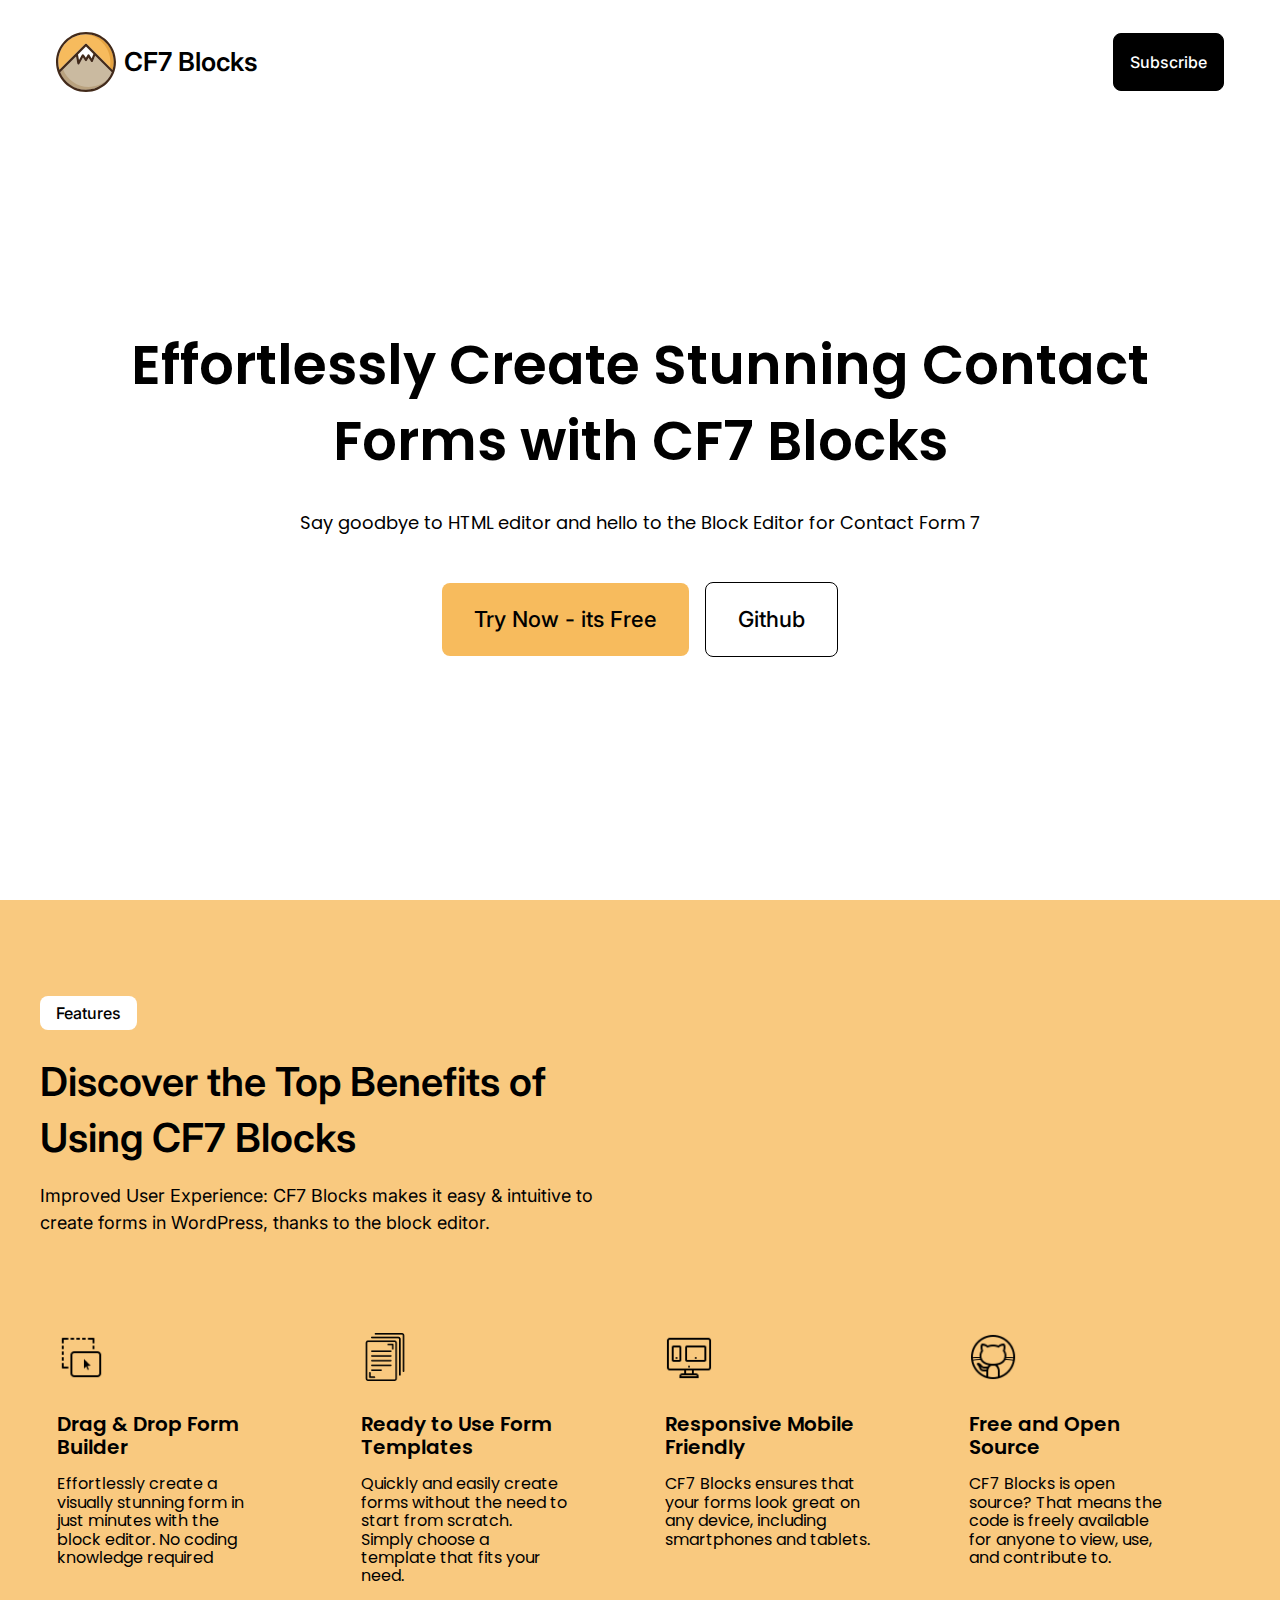
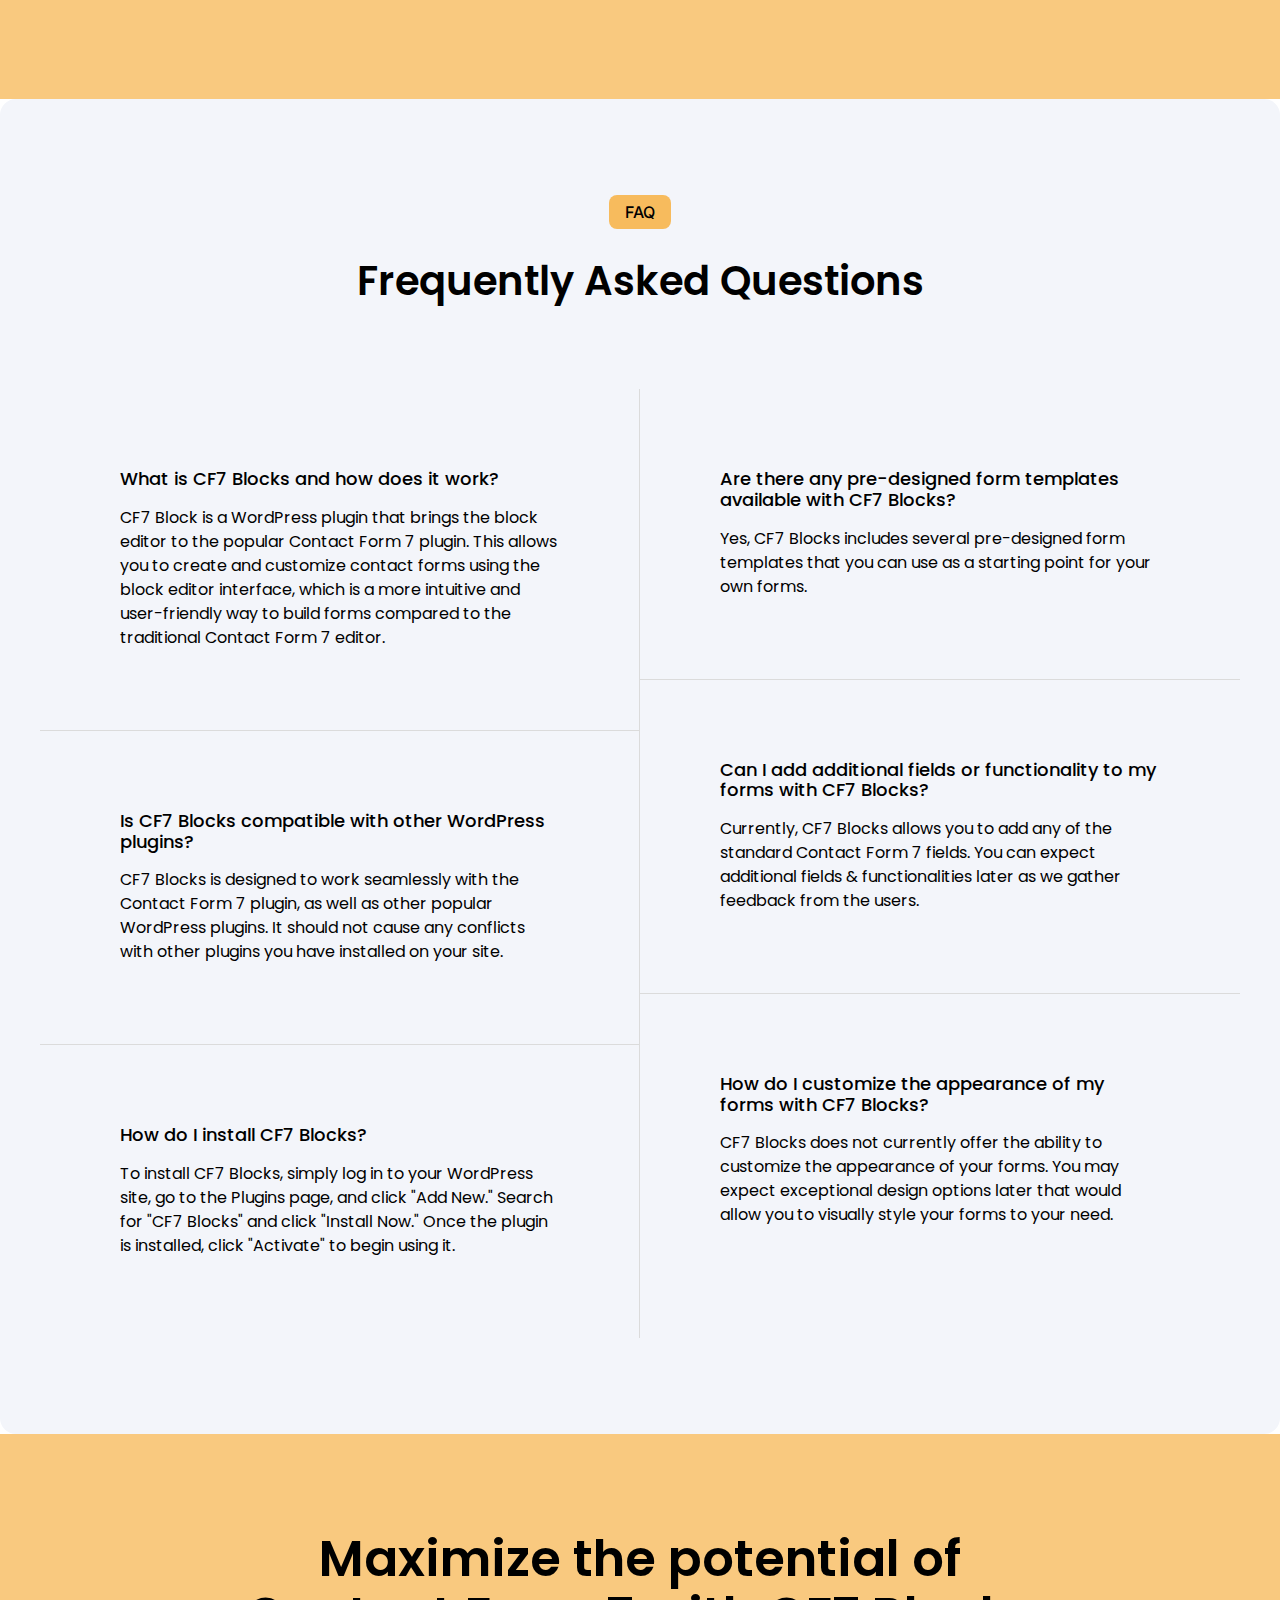
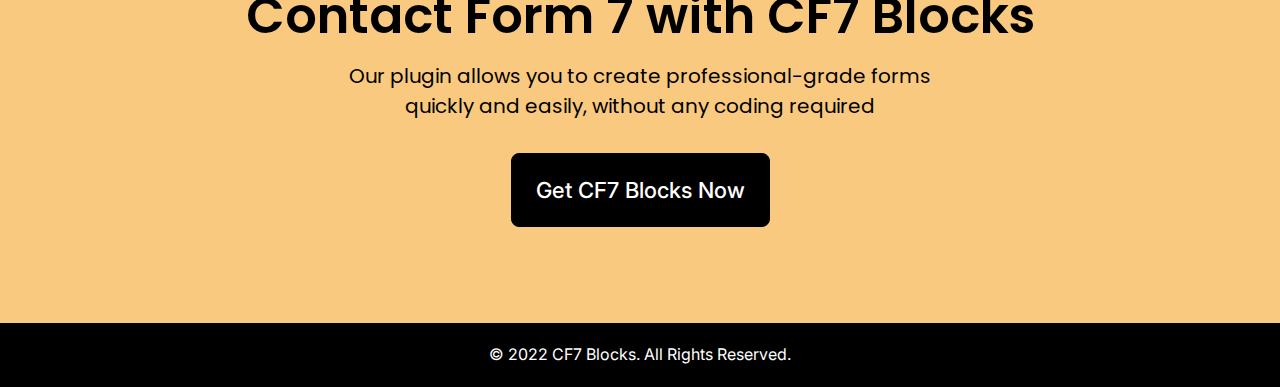
<file: index.html>
<!DOCTYPE html>
<html lang="en">
  <head>
    <title>Effortlessly Create Stunning Contact Forms with CF7 Blocks</title>
    <meta
      name="description"
      content="CF7 Blocks brings the power of the WordPress block editor to Contact Form 7, making it easier than ever to create beautiful, customizable forms."
    />
    <meta
      property="og:title"
      content="Effortlessly Create Stunning Contact Forms with CF7 Blocks"
    />
    <meta
      property="og:description"
      content="CF7 Blocks brings the power of the WordPress block editor to Contact Form 7, making it easier than ever to create beautiful, customizable forms."
    />
    <meta
      property="og:image"
      content="https://aheioqhobo.cloudimg.io/v7/_playground-bucket-v2.teleporthq.io_/4eb46935-3400-482b-acaf-88d9db2297cb/23dca542-71e3-4e73-a5f7-d6ef49ba2487?org_if_sml=1"
    />
    <meta name="viewport" content="width=device-width, initial-scale=1.0" />
    <meta charset="utf-8" />
    <meta property="twitter:card" content="summary_large_image" />

    <style data-tag="reset-style-sheet">
      html {  line-height: 1.15;}body {  margin: 0;}* {  box-sizing: border-box;  border-width: 0;  border-style: solid;}p,li,ul,pre,div,h1,h2,h3,h4,h5,h6,figure,blockquote,figcaption {  margin: 0;  padding: 0;}button {  background-color: transparent;}button,input,optgroup,select,textarea {  font-family: inherit;  font-size: 100%;  line-height: 1.15;  margin: 0;}button,select {  text-transform: none;}button,[type="button"],[type="reset"],[type="submit"] {  -webkit-appearance: button;}button::-moz-focus-inner,[type="button"]::-moz-focus-inner,[type="reset"]::-moz-focus-inner,[type="submit"]::-moz-focus-inner {  border-style: none;  padding: 0;}button:-moz-focus,[type="button"]:-moz-focus,[type="reset"]:-moz-focus,[type="submit"]:-moz-focus {  outline: 1px dotted ButtonText;}a {  color: inherit;  text-decoration: inherit;}input {  padding: 2px 4px;}img {  display: block;}html { scroll-behavior: smooth  }
    </style>
    <style data-tag="default-style-sheet">
      html {
        font-family: Inter;
        font-size: 16px;
      }

      body {
        font-weight: 400;
        font-style:normal;
        text-decoration: none;
        text-transform: none;
        letter-spacing: normal;
        line-height: 1.15;
        color: var(--dl-color-gray-black);
        background-color: var(--dl-color-gray-white);

      }
    </style>
    <link
      rel="shortcut icon"
      href="public/playground_assets/cf7blocks1.svg"
      type="icon/png"
      sizes="32x32"
    />
    <link
      rel="stylesheet"
      href="https://fonts.googleapis.com/css2?family=Poppins:ital,wght@0,100;0,200;0,300;0,400;0,500;0,600;0,700;0,800;0,900;1,100;1,200;1,300;1,400;1,500;1,600;1,700;1,800;1,900&amp;display=swap"
      data-tag="font"
    />
    <link
      rel="stylesheet"
      href="https://fonts.googleapis.com/css2?family=Inter:wght@100;200;300;400;500;600;700;800;900&amp;display=swap"
      data-tag="font"
    />
    <!--This is the head section-->
    <!-- <style> ... </style> -->
    <link rel="stylesheet" href="./style.css" />
  </head>
  <body>
    <div>
      <link href="./home.css" rel="stylesheet" />

      <div class="home-container">
        <div class="home-header">
          <div class="home-heading">
            <nav class="home-navbar">
              <div class="home-desktop">
                <div class="home-main">
                  <div class="home-branding">
                    <div class="home-container1">
                      <img
                        alt="image"
                        src="public/playground_assets/cf7blocks.svg"
                        class="home-image"
                      />
                      <span class="home-text">CF7 Blocks</span>
                    </div>
                  </div>
                  <a
                    href="https://cf7blocks.substack.com/"
                    target="_blank"
                    rel="noreferrer noopener"
                    class="home-link link"
                  >
                    Subscribe
                  </a>
                </div>
              </div>
            </nav>
          </div>
          <div class="home-hero">
            <h1 class="home-title">
              <span>
                Effortlessly Create Stunning Contact Forms with CF7 Blocks
              </span>
              <br />
            </h1>
            <p class="home-caption">
              <span>
                Say goodbye to HTML editor and hello to the Block Editor for
                Contact Form 7
              </span>
              <br />
            </p>
            <div class="home-hero-buttons">
              <a
                href="https://wordpress.org/plugins/cf7-blocks"
                target="_blank"
                rel="noreferrer noopener"
                class="home-link1 button hero-btn"
              >
                <span>Try Now - its Free</span>
              </a>
              <a
                href="https://github.com/CakeWP/contact-form-7-blocks"
                target="_blank"
                rel="noreferrer noopener"
                class="home-link2 button"
              >
                <span>Github</span>
              </a>
            </div>
          </div>
        </div>
        <div class="home-features">
          <div class="home-content">
            <div class="home-header1">
              <div class="home-tag">
                <span class="home-text07">Features</span>
              </div>
              <div class="home-heading1">
                <h2 class="home-text08">
                  Discover the Top Benefits of Using CF7 Blocks
                </h2>
                <p class="home-text09">
                  Improved User Experience: CF7 Blocks makes it easy &amp;
                  intuitive to create forms in WordPress, thanks to the block
                  editor.
                </p>
              </div>
            </div>
            <div class="home-feature-list">
              <div class="home-feature">
                <img
                  alt="image"
                  src="public/playground_assets/icons8-drag-and-drop-100-1200w.png"
                  class="home-image1"
                />
                <div class="home-content1">
                  <h3 class="home-title01">Drag &amp; Drop Form Builder</h3>
                  <p class="home-description">
                    Effortlessly create a visually stunning form in just minutes
                    with the block editor. No coding knowledge required
                  </p>
                </div>
              </div>
              <div class="home-feature1">
                <img
                  alt="image"
                  src="public/playground_assets/icons8-files-58-1200w.png"
                  class="home-image2"
                />
                <div class="home-content2">
                  <h3 class="home-title02">Ready to Use Form Templates</h3>
                  <p class="home-description01">
                    Quickly and easily create forms without the need to start
                    from scratch. Simply choose a template that fits your need.
                  </p>
                </div>
              </div>
              <div class="home-feature2">
                <img
                  alt="image"
                  src="public/playground_assets/icons8-responsive-100-1200w.png"
                  class="home-image3"
                />
                <div class="home-content3">
                  <h3 class="home-title03">Responsive Mobile Friendly</h3>
                  <p class="home-description02">
                    CF7 Blocks ensures that your forms look great on any device,
                    including smartphones and tablets.
                  </p>
                </div>
              </div>
              <div class="home-feature3">
                <img
                  alt="image"
                  src="public/playground_assets/icons8-github-100-1200w.png"
                  class="home-image4"
                />
                <div class="home-content4">
                  <h3 class="home-title04">Free and Open Source</h3>
                  <p class="home-description03">
                    CF7 Blocks is open source? That means the code is freely
                    available for anyone to view, use, and contribute to.&nbsp;
                  </p>
                </div>
              </div>
            </div>
          </div>
        </div>
        <div class="home-f-a-q">
          <div class="home-content5">
            <div class="home-header2">
              <div class="home-tag1">
                <span class="home-text10">
                  <span>FAQ</span>
                  <br />
                </span>
              </div>
              <div class="home-heading2">
                <h2 class="home-text13">Frequently Asked Questions</h2>
              </div>
            </div>
            <div class="home-rows">
              <div class="home-column">
                <div class="Question">
                  <span class="home-title05">
                    What is CF7 Blocks and how does it work?
                  </span>
                  <span class="home-description04">
                    CF7 Block is a WordPress plugin that brings the block editor
                    to the popular Contact Form 7 plugin. This allows you to
                    create and customize contact forms using the block editor
                    interface, which is a more intuitive and user-friendly way
                    to build forms compared to the traditional Contact Form 7
                    editor.
                  </span>
                </div>
                <div class="Question">
                  <span class="home-title06">
                    <span>
                      Is CF7 Blocks compatible with other WordPress plugins?
                    </span>
                    <br />
                    <span></span>
                  </span>
                  <span class="home-description05">
                    <span>
                      CF7 Blocks is designed to work seamlessly with the Contact
                      Form 7 plugin, as well as other popular WordPress plugins.
                      It should not cause any conflicts with other plugins you
                      have installed on your site.
                    </span>
                    <br />
                    <span></span>
                  </span>
                </div>
                <div class="home-question2 Question">
                  <span class="home-title07">
                    <span>How do I install CF7 Blocks?</span>
                    <br />
                    <span></span>
                  </span>
                  <span class="home-description06">
                    <span>
                      To install CF7 Blocks, simply log in to your WordPress
                      site, go to the Plugins page, and click "Add New." Search
                      for "CF7 Blocks" and click "Install Now." Once the plugin
                      is installed, click "Activate" to begin using it.
                    </span>
                    <br />
                  </span>
                </div>
              </div>
              <div class="home-column1">
                <div class="home-question3 Question">
                  <span class="home-title08">
                    <span>
                      Are there any pre-designed form templates available with
                      CF7 Blocks?
                    </span>
                    <br />
                    <span></span>
                  </span>
                  <span class="home-description07">
                    <span>
                      Yes, CF7 Blocks includes several pre-designed form
                      templates that you can use as a starting point for your
                      own forms.
                    </span>
                    <br />
                  </span>
                </div>
                <div class="home-question4 Question">
                  <span class="home-title09">
                    <span>
                      Can I add additional fields or functionality to my forms
                      with CF7 Blocks?
                    </span>
                    <br />
                    <span></span>
                  </span>
                  <span class="home-description08">
                    <span>
                      Currently, CF7 Blocks allows you to add any of the
                      standard Contact Form 7 fields. You can expect additional
                      fields &amp; functionalities later as we gather feedback
                      from the users.
                    </span>
                    <br />
                  </span>
                </div>
                <div class="home-question5 Question">
                  <span class="home-title10">
                    <span>
                      How do I customize the appearance of my forms with CF7
                      Blocks?
                    </span>
                    <br />
                  </span>
                  <span class="home-description09">
                    <span>
                      CF7 Blocks does not currently offer the ability to
                      customize the appearance of your forms. You may expect
                      exceptional design options later that would allow you to
                      visually style your forms to your need.
                    </span>
                    <br />
                  </span>
                </div>
              </div>
            </div>
          </div>
        </div>
        <div class="home-get-started">
          <div class="home-content6">
            <div class="home-heading3">
              <h2 class="home-text39">
                Maximize the potential of Contact Form 7 with CF7 Blocks
              </h2>
              <span class="home-text40">
                Our plugin allows you to create professional-grade forms quickly
                and easily, without any coding required
              </span>
            </div>
            <div class="home-hero-buttons1">
              <a
                href="https://wordpress.org/plugins/cf7-blocks"
                target="_blank"
                rel="noreferrer noopener"
                class="home-link3 link"
              >
                Get CF7 Blocks Now
              </a>
            </div>
          </div>
        </div>
        <div class="footer-footer">
          <span class="footer-text">
            <span>© 2022 CF7 Blocks. All Rights Reserved.</span>
          </span>
        </div>
      </div>
    </div>
    <script
      type="text/javascript"
      src="https://www.googletagmanager.com/gtag/js?id=G-Q0DBKQSTM2"
      async=""
    ></script>
    <script type="text/javascript">
      window.dataLayer = window.dataLayer || [];
              function gtag(){dataLayer.push(arguments);}
              gtag('js', new Date());
              gtag('config', 'G-Q0DBKQSTM2');
    </script>
  </body>
</html>
</file>
<file: style.css>
:root {
  --dl-color-gray-500: #595959;
  --dl-color-gray-700: #999999;
  --dl-color-gray-900: #D9D9D9;
  --dl-size-size-large: 144px;
  --dl-size-size-small: 48px;
  --dl-color-danger-300: #A22020;
  --dl-color-danger-500: #BF2626;
  --dl-color-danger-700: #E14747;
  --dl-color-gray-black: #000000;
  --dl-color-gray-white: #FFFFFF;
  --dl-size-size-medium: 96px;
  --dl-size-size-xlarge: 192px;
  --dl-size-size-xsmall: 16px;
  --dl-space-space-unit: 16px;
  --dl-color-primary-100: #003EB3;
  --dl-color-primary-300: #0074F0;
  --dl-color-primary-500: #14A9FF;
  --dl-color-primary-700: #85DCFF;
  --dl-color-success-300: #199033;
  --dl-color-success-500: #32A94C;
  --dl-color-success-700: #4CC366;
  --dl-size-size-xxlarge: 288px;
  --dl-size-size-maxwidth: 1400px;
  --dl-radius-radius-round: 50%;
  --dl-space-space-halfunit: 8px;
  --dl-space-space-sixunits: 96px;
  --dl-space-space-twounits: 32px;
  --dl-radius-radius-radius2: 2px;
  --dl-radius-radius-radius4: 4px;
  --dl-radius-radius-radius8: 8px;
  --dl-space-space-fiveunits: 80px;
  --dl-space-space-fourunits: 64px;
  --dl-space-space-threeunits: 48px;
  --dl-space-space-oneandhalfunits: 24px;
}
.button {
  color: var(--dl-color-gray-black);
  display: inline-block;
  padding: 0.5rem 1rem;
  border-color: var(--dl-color-gray-black);
  border-width: 1px;
  border-radius: 4px;
  background-color: var(--dl-color-gray-white);
}
.input {
  color: var(--dl-color-gray-black);
  cursor: auto;
  padding: 0.5rem 1rem;
  border-color: var(--dl-color-gray-black);
  border-width: 1px;
  border-radius: 4px;
  background-color: var(--dl-color-gray-white);
}
.textarea {
  color: var(--dl-color-gray-black);
  cursor: auto;
  padding: 0.5rem;
  border-color: var(--dl-color-gray-black);
  border-width: 1px;
  border-radius: 4px;
  background-color: var(--dl-color-gray-white);
}
.list {
  width: 100%;
  margin: 1em 0px 1em 0px;
  display: block;
  padding: 0px 0px 0px 1.5rem;
  list-style-type: none;
  list-style-position: outside;
}
.list-item {
  display: list-item;
}
.teleport-show {
  display: flex !important;
  transform: none !important;
}
.link {
  font-style: normal;
  transition: 0.3s;
  font-weight: 500;
  line-height: 24px;
  text-decoration: none;
}
.link:hover {
  color: rgba(0, 0, 0, 0.6);
}
.accordion-element {
  gap: var(--dl-space-space-fiveunits);
  cursor: pointer;
  display: flex;
  position: relative;
  transition: .5s all linear;;
  align-items: flex-start;
  padding-top: var(--dl-space-space-oneandhalfunits);
  border-color: #DBDBDB;
  flex-direction: row;
  padding-bottom: var(--dl-space-space-oneandhalfunits);
  justify-content: center;
  border-bottom-width: 1px;
}
.accordion-element:hover {
  fill: rgba(0, 0, 0, 0.5);
  color: rgba(0, 0, 0, 0.5);
}
.Question {
  gap: var(--dl-space-space-unit);
  width: 100%;
  display: flex;
  padding: var(--dl-space-space-fiveunits);
  max-width: 640px;
  align-items: flex-start;
  border-color: #DBDBDB;
  flex-direction: column;
  border-right-width: 1px;
  border-bottom-width: 1px;
}
.active-quote {
  display: flex !important;
  align-items: center;
  flex-direction: column;
}
.quote {
  display: none;
}
.wp-btn {
  gap: var(--dl-space-space-halfunit);
  fill: white;
  color: white;
  cursor: pointer;
  display: flex;
  transition: 0.3s;
  align-items: center;
  padding-top: var(--dl-space-space-oneandhalfunits);
  padding-left: var(--dl-space-space-twounits);
  border-radius: var(--dl-radius-radius-radius8);
  padding-right: var(--dl-space-space-twounits);
  flex-direction: row;
  padding-bottom: var(--dl-space-space-oneandhalfunits);
  justify-content: center;
  background-color: #f7bb5d;
}
.wp-btn:hover {
  color: var(--dl-color-gray-white);
  background-color: #000000;
}
.hero-btn {
  fill: var(--dl-color-gray-white);
}

.Content {
  font-size: 16px;
  font-family: Inter;
  font-weight: 400;
  line-height: 1.15;
  text-transform: none;
  text-decoration: none;
}
.Heading {
  font-size: 32px;
  font-family: Inter;
  font-weight: 700;
  line-height: 1.15;
  text-transform: none;
  text-decoration: none;
}
@media(max-width: 991px) {
  .wp-btn {
    flex: 1;
  }
}
@media(max-width: 767px) {
  .Question {
    gap: var(--dl-space-space-halfunit);
    padding-top: var(--dl-space-space-oneandhalfunits);
    padding-left: 0px;
    padding-right: 0px;
    padding-bottom: var(--dl-space-space-oneandhalfunits);
    border-right-width: 0px;
  }
}
@media(max-width: 479px) {
  .wp-btn {
    width: 100%;
  }
}
</file>
<file: home.css>
.footer-footer {
  gap: var(--dl-space-space-threeunits);
  color: white;
  width: 100%;
  height: 0px;
  display: flex;
  position: relative;
  align-items: center;
  padding-top: var(--dl-space-space-twounits);
  padding-left: var(--dl-space-space-fiveunits);
  padding-right: var(--dl-space-space-fiveunits);
  flex-direction: column;
  padding-bottom: var(--dl-space-space-twounits);
  justify-content: center;
  background-color: #000000;
}
.footer-text {
  width: 100%;
  font-size: 16px;
  max-width: auto;
  align-self: center;
  text-align: center;
  line-height: 21px;
}
@media(max-width: 991px) {
  .footer-footer {
    padding-top: var(--dl-space-space-fourunits);
    padding-left: var(--dl-space-space-threeunits);
    padding-right: var(--dl-space-space-threeunits);
    padding-bottom: var(--dl-space-space-fourunits);
  }
}
@media(max-width: 767px) {
  .footer-footer {
    gap: var(--dl-space-space-twounits);
  }
}

.home-container {
  width: 100%;
  display: flex;
  min-height: 100vh;
  overflow-x: hidden;
  align-items: center;
  flex-direction: column;
}
.home-header {
  width: 100%;
  height: 100vh;
  display: flex;
  position: relative;
  align-items: center;
  flex-direction: column;
}
.home-heading {
  width: 100%;
  display: flex;
  position: relative;
  align-items: center;
  flex-direction: column;
}
.home-navbar {
  width: 100%;
  display: flex;
  position: relative;
  max-width: 1200px;
  align-items: flex-start;
  padding-top: var(--dl-space-space-twounits);
  padding-left: var(--dl-space-space-unit);
  padding-right: var(--dl-space-space-unit);
  flex-direction: row;
  padding-bottom: var(--dl-space-space-twounits);
  justify-content: space-between;
}
.home-desktop {
  flex: 1;
  display: flex;
  align-items: center;
  flex-direction: row;
  justify-content: space-between;
}
.home-main {
  width: 100%;
  display: flex;
  align-items: center;
  flex-direction: row;
  justify-content: space-between;
}
.home-branding {
  display: flex;
  align-items: center;
  flex-direction: row;
  justify-content: center;
}
.home-container1 {
  gap: var(--dl-space-space-halfunit);
  flex: 0 0 auto;
  width: 100%;
  display: flex;
  align-items: center;
}
.home-image {
  width: 60px;
  object-fit: cover;
}
.home-text {
  font-size: 26px;
  font-style: normal;
  font-weight: 600;
}
.home-link {
  color: #ffffff;
  padding: var(--dl-space-space-unit);
  transition: 0.3s;
  border-color: var(--dl-color-gray-black);
  border-width: 1px;
  border-radius: var(--dl-radius-radius-radius8);
  text-decoration: none;
  background-color: #000000;
}
.home-link:hover {
  color: #000000;
  background-color: rgba(0, 0, 0, 0);
}
.home-hero {
  flex: 1;
  width: 100%;
  display: flex;
  padding: 80px 20px;
  position: relative;
  max-width: 1200px;
  align-items: center;
  padding-top: 40px;
  padding-left: var(--dl-space-space-oneandhalfunits);
  padding-right: var(--dl-space-space-oneandhalfunits);
  flex-direction: column;
  justify-content: center;
}
.home-title {
  width: auto;
  font-size: 55px;
  font-style: normal;
  text-align: center;
  font-family: Poppins;
  font-weight: 600;
  line-height: 76px;
}
.home-caption {
  margin: 30px 0;
  font-size: 18px;
  font-style: normal;
  font-family: Poppins;
  font-weight: 400;
  line-height: 27px;
}
.home-hero-buttons {
  gap: var(--dl-space-space-unit);
  display: flex;
  z-index: 15;
  margin-top: var(--dl-space-space-unit);
  align-items: center;
  flex-direction: row;
  justify-content: center;
}
.home-link1 {
  gap: var(--dl-space-space-halfunit);
  display: flex;
  font-size: 22px;
  font-style: normal;
  transition: 0.3s;
  align-items: center;
  font-weight: 500;
  padding-top: var(--dl-space-space-oneandhalfunits);
  border-width: 0px;
  padding-left: var(--dl-space-space-twounits);
  border-radius: var(--dl-radius-radius-radius8);
  padding-right: var(--dl-space-space-twounits);
  flex-direction: row;
  padding-bottom: var(--dl-space-space-oneandhalfunits);
  text-decoration: none;
  background-color: rgb(247, 187, 93);
}
.home-link1:hover {
  color: #ffffff;
  cursor: pointer;
  background-color: #000000;
}
.home-link2 {
  gap: var(--dl-space-space-halfunit);
  display: flex;
  font-size: 22px;
  font-style: normal;
  transition: 0.3s;
  align-items: center;
  font-weight: 500;
  padding-top: var(--dl-space-space-oneandhalfunits);
  border-width: 1px;
  padding-left: var(--dl-space-space-twounits);
  border-radius: var(--dl-radius-radius-radius8);
  padding-right: var(--dl-space-space-twounits);
  flex-direction: row;
  padding-bottom: var(--dl-space-space-oneandhalfunits);
  text-decoration: none;
  background-color: #ffffff;
}
.home-link2:hover {
  color: #ffffff;
  cursor: pointer;
  background-color: #000000;
}
.home-features {
  gap: var(--dl-space-space-fiveunits);
  width: 100%;
  display: flex;
  align-self: center;
  align-items: flex-start;
  padding-top: var(--dl-space-space-sixunits);
  padding-left: var(--dl-space-space-oneandhalfunits);
  border-radius: 0px;
  padding-right: var(--dl-space-space-oneandhalfunits);
  flex-direction: column;
  padding-bottom: var(--dl-space-space-sixunits);
  justify-content: flex-start;
  background-color: #f7bb5dc9;
}
.home-content {
  gap: var(--dl-space-space-fiveunits);
  width: 100%;
  display: flex;
  max-width: 1200px;
  align-self: center;
  align-items: center;
  flex-direction: column;
}
.home-header1 {
  gap: var(--dl-space-space-oneandhalfunits);
  width: 600px;
  display: flex;
  align-self: flex-start;
  align-items: flex-start;
  flex-direction: column;
}
.home-tag {
  display: flex;
  align-items: center;
  padding-top: var(--dl-space-space-halfunit);
  padding-left: var(--dl-space-space-unit);
  border-radius: var(--dl-radius-radius-radius8);
  padding-right: var(--dl-space-space-unit);
  flex-direction: column;
  padding-bottom: var(--dl-space-space-halfunit);
  justify-content: center;
  background-color: #ffffff;
}
.home-text07 {
  font-style: normal;
  font-weight: 500;
}
.home-heading1 {
  gap: var(--dl-space-space-unit);
  display: flex;
  align-items: flex-start;
  flex-direction: column;
  justify-content: flex-start;
}
.home-text08 {
  width: 100%;
  font-size: 40px;
  max-width: 600px;
  font-style: normal;
  font-weight: 600;
  line-height: 56px;
}
.home-text09 {
  width: 100%;
  font-size: 18px;
  max-width: 600px;
  line-height: 27px;
}
.home-feature-list {
  gap: var(--dl-space-space-fourunits);
  width: 100%;
  display: flex;
  position: relative;
  flex-wrap: wrap;
  transition: 0.3s;
  align-items: flex-start;
  flex-direction: row;
  justify-content: flex-start;
}

.home-feature {
  gap: var(--dl-space-space-twounits);
  width: 100%;
  display: flex;
  padding: var(--dl-space-space-unit);
  position: relative;
  max-width: 240px;
  transition: 0.3s;
  align-items: flex-start;
  border-color: rgba(0, 0, 0, 0);
  border-width: 1px;
  border-radius: var(--dl-radius-radius-radius8);
  flex-direction: column;
  justify-content: flex-start;
}
.home-feature:hover {
  border-color: #000000;
}
.home-image1 {
  height: var(--dl-size-size-small);
  object-fit: cover;
}
.home-content1 {
  gap: var(--dl-space-space-unit);
  width: 100%;
  display: flex;
  align-items: flex-start;
  flex-direction: column;
  justify-content: flex-start;
}
.home-title01 {
  font-size: 20px;
  font-style: normal;
  font-family: Poppins;
  font-weight: 600;
}
.home-description {
  font-family: Poppins;
}
.home-feature1 {
  gap: var(--dl-space-space-twounits);
  width: 100%;
  display: flex;
  padding: var(--dl-space-space-unit);
  position: relative;
  max-width: 240px;
  transition: 0.3s;
  align-items: flex-start;
  border-color: rgba(0, 0, 0, 0);
  border-width: 1px;
  border-radius: var(--dl-radius-radius-radius8);
  flex-direction: column;
  justify-content: flex-start;
}
.home-feature1:hover {
  border-color: #000000;
}
.home-image2 {
  height: var(--dl-size-size-small);
  object-fit: cover;
}
.home-content2 {
  gap: var(--dl-space-space-unit);
  width: 100%;
  display: flex;
  align-items: flex-start;
  flex-direction: column;
  justify-content: flex-start;
}
.home-title02 {
  font-size: 20px;
  font-style: normal;
  font-family: Poppins;
  font-weight: 600;
}
.home-description01 {
  font-family: Poppins;
}
.home-feature2 {
  gap: var(--dl-space-space-twounits);
  width: 100%;
  display: flex;
  padding: var(--dl-space-space-unit);
  position: relative;
  max-width: 240px;
  transition: 0.3s;
  align-items: flex-start;
  border-color: rgba(0, 0, 0, 0);
  border-width: 1px;
  border-radius: var(--dl-radius-radius-radius8);
  flex-direction: column;
  justify-content: flex-start;
}
.home-feature2:hover {
  border-color: #000000;
}
.home-image3 {
  height: var(--dl-size-size-small);
  object-fit: cover;
}
.home-content3 {
  gap: var(--dl-space-space-unit);
  width: 100%;
  display: flex;
  align-items: flex-start;
  flex-direction: column;
  justify-content: flex-start;
}
.home-title03 {
  font-size: 20px;
  font-style: normal;
  font-family: Poppins;
  font-weight: 600;
}
.home-description02 {
  font-family: Poppins;
}
.home-feature3 {
  gap: var(--dl-space-space-twounits);
  width: 100%;
  display: flex;
  padding: var(--dl-space-space-unit);
  position: relative;
  max-width: 240px;
  transition: 0.3s;
  align-items: flex-start;
  border-color: rgba(0, 0, 0, 0);
  border-width: 1px;
  border-radius: var(--dl-radius-radius-radius8);
  flex-direction: column;
  justify-content: flex-start;
}
.home-feature3:hover {
  border-color: #000000;
}
.home-image4 {
  height: var(--dl-size-size-small);
  object-fit: cover;
}
.home-content4 {
  gap: var(--dl-space-space-unit);
  width: 100%;
  display: flex;
  align-items: flex-start;
  flex-direction: column;
  justify-content: flex-start;
}
.home-title04 {
  font-size: 20px;
  font-style: normal;
  font-family: Poppins;
  font-weight: 600;
}
.home-description03 {
  font-family: Poppins;
}
.home-f-a-q {
  width: 100%;
  display: flex;
  align-items: center;
  padding-top: var(--dl-space-space-sixunits);
  padding-left: var(--dl-space-space-oneandhalfunits);
  border-radius: 16px;
  padding-right: var(--dl-space-space-oneandhalfunits);
  flex-direction: column;
  padding-bottom: var(--dl-space-space-sixunits);
  background-color: #F3F5FA;
}
.home-content5 {
  gap: var(--dl-space-space-fiveunits);
  width: 100%;
  display: flex;
  max-width: 1200px;
  align-items: center;
  flex-direction: column;
}
.home-header2 {
  gap: var(--dl-space-space-oneandhalfunits);
  display: flex;
  align-items: center;
  flex-direction: column;
  justify-content: flex-start;
}
.home-tag1 {
  display: flex;
  align-items: center;
  padding-top: var(--dl-space-space-halfunit);
  padding-left: var(--dl-space-space-unit);
  border-radius: var(--dl-radius-radius-radius8);
  padding-right: var(--dl-space-space-unit);
  flex-direction: column;
  padding-bottom: var(--dl-space-space-halfunit);
  justify-content: center;
  background-color: #f7bb5d;
}
.home-text10 {
  font-style: normal;
  font-weight: 500;
}
.home-heading2 {
  gap: var(--dl-space-space-unit);
  display: flex;
  align-items: flex-start;
  flex-direction: column;
  justify-content: flex-start;
}
.home-text13 {
  width: 100%;
  font-size: 40px;
  max-width: 600px;
  font-style: normal;
  text-align: center;
  font-family: Poppins;
  font-weight: 600;
  line-height: 56px;
}
.home-rows {
  width: 100%;
  display: flex;
  align-items: flex-start;
  flex-direction: row;
}
.home-column {
  width: 100%;
  display: flex;
  align-items: center;
  flex-direction: column;
}
.home-title05 {
  font-size: 18px;
  font-style: normal;
  font-family: Poppins;
  font-weight: 500;
}
.home-description04 {
  font-family: Poppins;
  line-height: 24px;
}
.home-title06 {
  font-size: 18px;
  font-style: normal;
  font-family: Poppins;
  font-weight: 500;
}
.home-description05 {
  font-family: Poppins;
  line-height: 24px;
}
.home-question2 {
  border-bottom-width: 0px;
}
.home-title07 {
  font-size: 18px;
  font-style: normal;
  font-family: Poppins;
  font-weight: 500;
}
.home-description06 {
  font-family: Poppins;
  line-height: 24px;
}
.home-column1 {
  width: 100%;
  display: flex;
  align-items: center;
  flex-direction: column;
}
.home-question3 {
  border-right-width: 0px;
}
.home-title08 {
  font-size: 18px;
  font-style: normal;
  font-family: Poppins;
  font-weight: 500;
}
.home-description07 {
  font-family: Poppins;
  line-height: 24px;
}
.home-question4 {
  border-right-width: 0px;
}
.home-title09 {
  font-size: 18px;
  font-style: normal;
  font-family: Poppins;
  font-weight: 500;
}
.home-description08 {
  font-family: Poppins;
  line-height: 24px;
}
.home-question5 {
  border-right-width: 0px;
  border-bottom-width: 0px;
}
.home-title10 {
  font-size: 18px;
  font-style: normal;
  font-family: Poppins;
  font-weight: 500;
}
.home-description09 {
  font-family: Poppins;
  line-height: 24px;
}
.home-get-started {
  width: 100%;
  display: flex;
  align-items: center;
  padding-top: var(--dl-space-space-sixunits);
  padding-left: var(--dl-space-space-oneandhalfunits);
  padding-right: var(--dl-space-space-oneandhalfunits);
  flex-direction: column;
  padding-bottom: var(--dl-space-space-sixunits);
  background-color: #f7bb5dc9;
}
.home-content6 {
  gap: var(--dl-space-space-twounits);
  display: flex;
  max-width: 800px;
  align-items: center;
  flex-direction: column;
}
.home-heading3 {
  gap: var(--dl-space-space-unit);
  width: auto;
  display: flex;
  align-items: center;
  flex-direction: column;
}
.home-text39 {
  color: var(--dl-color-gray-black);
  font-size: 50px;
  font-style: normal;
  text-align: center;
  font-family: Poppins;
  font-weight: 600;
}
.home-text40 {
  color: rgb(0, 0, 0);
  width: 600px;
  font-size: 20px;
  text-align: center;
  font-family: Poppins;
  line-height: 30px;
}
.home-hero-buttons1 {
  gap: var(--dl-space-space-unit);
  display: flex;
  z-index: 15;
  align-items: center;
  flex-direction: row;
  justify-content: center;
}
.home-link3 {
  color: rgb(255, 255, 255);
  padding: var(--dl-space-space-oneandhalfunits);
  font-size: 22px;
  font-style: normal;
  transition: 0.3s;
  font-weight: 500;
  border-color: var(--dl-color-gray-black);
  border-width: 1px;
  border-radius: var(--dl-radius-radius-radius8);
  text-decoration: none;
  background-color: rgb(0, 0, 0);
}
.home-link3:hover {
  color: #000000;
  cursor: pointer;
  background-color: rgba(0, 0, 0, 0);
}
@media(max-width: 991px) {
  .home-navbar {
    align-items: center;
    padding-left: var(--dl-space-space-oneandhalfunits);
    padding-right: var(--dl-space-space-oneandhalfunits);
  }
  .home-hero {
    width: 100%;
    flex-direction: column;
  }
  .home-title {
    font-size: 50px;
    line-height: 58px;
  }
  .home-caption {
    font-size: 16px;
  }
  .home-hero-buttons {
    width: 100%;
  }
  .home-get-started {
    padding-top: var(--dl-space-space-fourunits);
    padding-bottom: var(--dl-space-space-fourunits);
  }
  .home-content6 {
    gap: var(--dl-space-space-oneandhalfunits);
  }
  .home-heading3 {
    gap: var(--dl-space-space-halfunit);
  }
  .home-text39 {
    font-size: 40px;
  }
  .home-text40 {
    font-size: 18px;
  }
}
@media(max-width: 767px) {
  .home-navbar {
    align-items: center;
  }
  .home-title {
    font-size: 40px;
    line-height: 48px;
  }
  .home-caption {
    font-size: 16px;
    text-align: center;
    line-height: 24px;
  }
  .home-features {
    gap: var(--dl-space-space-threeunits);
  }
  .home-content {
    gap: var(--dl-space-space-twounits);
  }
  .home-header1 {
    gap: var(--dl-space-space-unit);
    width: auto;
  }
  .home-text07 {
    font-size: 14px;
  }
  .home-text08 {
    width: auto;
    font-size: 32px;
    max-width: 100%;
    line-height: 44px;
  }
  .home-text09 {
    width: auto;
    font-size: 16px;
    max-width: auto;
    line-height: 24px;
  }
  .home-feature-list {
    gap: var(--dl-space-space-twounits);
    width: 100%;
    flex-direction: column;
  }
  .home-feature {
    gap: var(--dl-space-space-oneandhalfunits);
    max-width: 100%;
  }
  .home-content1 {
    gap: var(--dl-space-space-halfunit);
  }
  .home-title01 {
    font-size: 18px;
    line-height: 27px;
  }
  .home-description {
    line-height: 24px;
  }
  .home-feature1 {
    gap: var(--dl-space-space-oneandhalfunits);
    max-width: 100%;
  }
  .home-content2 {
    gap: var(--dl-space-space-halfunit);
  }
  .home-title02 {
    font-size: 18px;
    line-height: 27px;
  }
  .home-description01 {
    line-height: 24px;
  }
  .home-feature2 {
    gap: var(--dl-space-space-oneandhalfunits);
    max-width: 100%;
  }
  .home-content3 {
    gap: var(--dl-space-space-halfunit);
  }
  .home-title03 {
    font-size: 18px;
    line-height: 27px;
  }
  .home-description02 {
    line-height: 24px;
  }
  .home-feature3 {
    gap: var(--dl-space-space-oneandhalfunits);
    max-width: 100%;
  }
  .home-content4 {
    gap: var(--dl-space-space-halfunit);
  }
  .home-title04 {
    font-size: 18px;
    line-height: 27px;
  }
  .home-description03 {
    line-height: 24px;
  }
  .home-f-a-q {
    width: 100%;
  }
  .home-content5 {
    gap: var(--dl-space-space-twounits);
  }
  .home-text10 {
    font-size: 14px;
  }
  .home-text13 {
    font-size: 32px;
    line-height: 44px;
  }
  .home-rows {
    flex-direction: column;
  }
  .home-title05 {
    font-size: 16px;
  }
  .home-content6 {
    max-width: 100%;
  }
  .home-text40 {
    width: auto;
  }
}
@media(max-width: 479px) {
  .home-caption {
    text-align: center;
  }
  .home-hero-buttons {
    width: 100%;
    flex-direction: column;
  }
  .home-header1 {
    width: auto;
  }
  .home-text08 {
    max-width: 100%;
  }
  .home-feature {
    padding-top: 0px;
    padding-bottom: 0px;
  }
  .home-feature1 {
    padding-top: 0px;
    padding-bottom: 0px;
  }
  .home-feature2 {
    padding-top: 0px;
    padding-bottom: 0px;
  }
  .home-feature3 {
    padding-top: 0px;
    padding-bottom: 0px;
  }
  .home-content6 {
    width: auto;
    max-width: 100%;
    min-width: auto;
  }
  .home-heading3 {
    width: 100%;
    position: relative;
  }
  .home-text40 {
    width: 100%;
  }
  .home-hero-buttons1 {
    width: 100%;
    flex-direction: column;
  }
}
</file>
